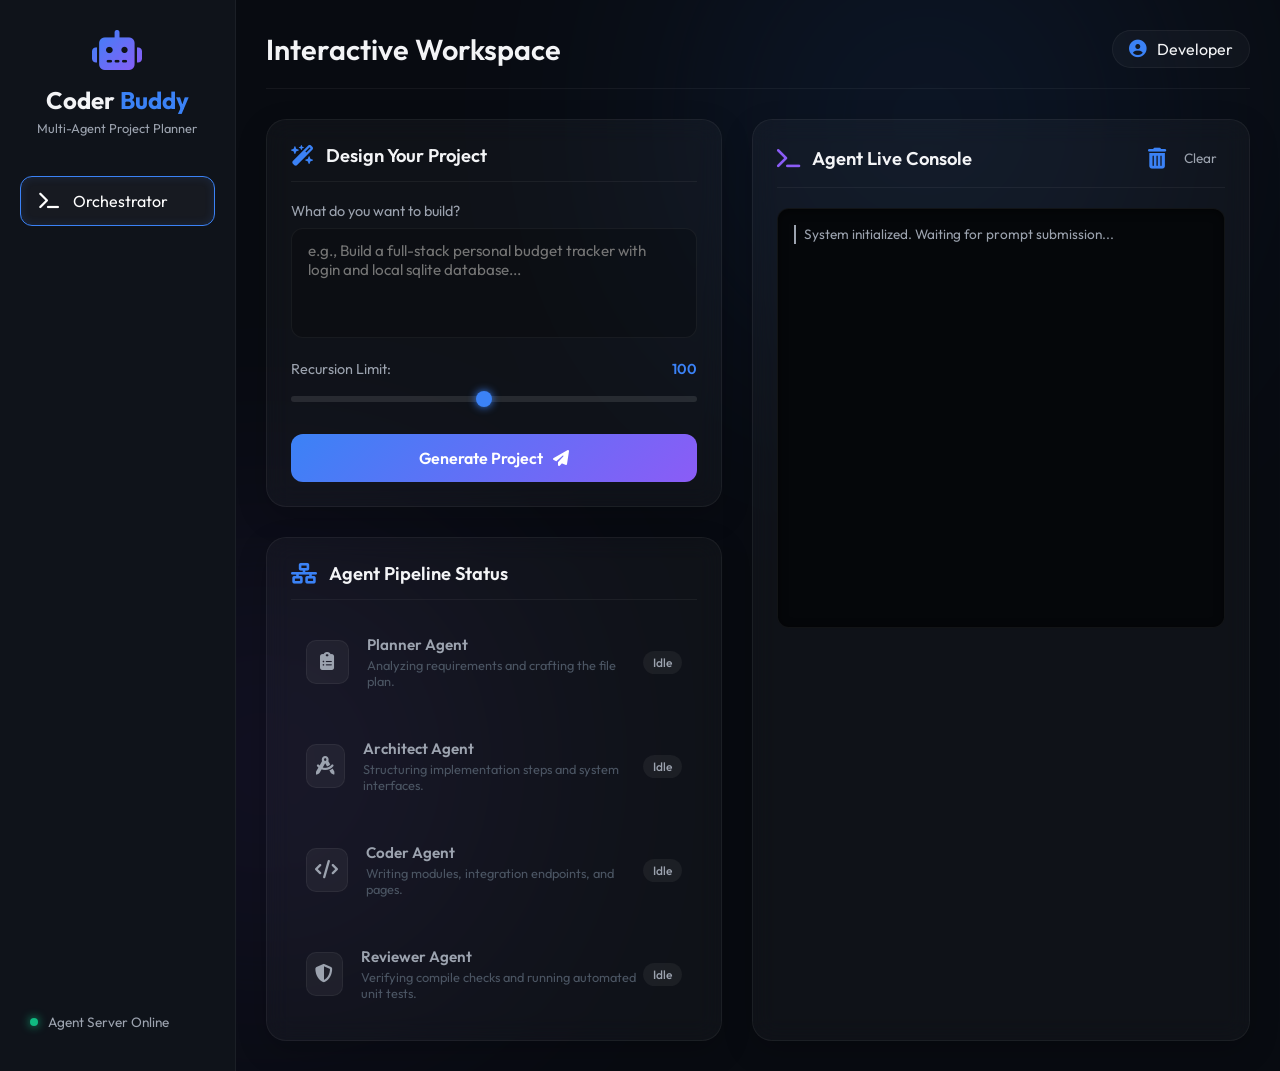
<file: Coder Buddy Project/agent/ui/index.html>
<!DOCTYPE html>
<html lang="en">
<head>
    <meta charset="UTF-8">
    <meta name="viewport" content="width=device-width, initial-scale=1.0">
    <title>Coder Buddy - Interactive Agent Dashboard</title>
    <link href="https://fonts.googleapis.com/css2?family=Outfit:wght@300;400;500;600;700&family=Fira+Code:wght@400;500&display=swap" rel="stylesheet">
    <link rel="stylesheet" href="https://cdnjs.cloudflare.com/ajax/libs/font-awesome/6.4.0/css/all.min.css">
    <link rel="stylesheet" href="style.css">
</head>
<body>
    <!-- Graphic glows -->
    <div class="glow glow-1"></div>
    <div class="glow glow-2"></div>

    <div class="app-container">
        <!-- Sidebar/Branding Panel -->
        <aside class="sidebar">
            <div class="brand">
                <i class="fa-solid fa-robot brand-icon"></i>
                <h2>Coder <span>Buddy</span></h2>
                <p>Multi-Agent Project Planner</p>
            </div>
            
            <nav class="side-menu">
                <div class="menu-item active">
                    <i class="fa-solid fa-terminal"></i>
                    <span>Orchestrator</span>
                </div>
            </nav>
            
            <div class="system-status">
                <div class="status-indicator online"></div>
                <span>Agent Server Online</span>
            </div>
        </aside>

        <!-- Main Workspace -->
        <main class="workspace">
            <header class="top-header">
                <h1>Interactive Workspace</h1>
                <div class="user-profile">
                    <i class="fa-solid fa-circle-user"></i>
                    <span>Developer</span>
                </div>
            </header>

            <div class="grid-layout">
                <!-- Left Column: Controls and Planning -->
                <div class="left-col">
                    <!-- Prompt Panel -->
                    <section class="card prompt-card">
                        <div class="card-header">
                            <i class="fa-solid fa-wand-magic-sparkles"></i>
                            <h3>Design Your Project</h3>
                        </div>
                        <div class="card-body">
                            <form id="generation-form" onsubmit="submitPrompt(event)">
                                <div class="form-group">
                                    <label for="prompt">What do you want to build?</label>
                                    <textarea id="prompt" placeholder="e.g., Build a full-stack personal budget tracker with login and local sqlite database..." required></textarea>
                                </div>
                                
                                <div class="form-row">
                                    <div class="form-group slider-group">
                                        <label for="recursion-limit">Recursion Limit: <span id="recursion-value">100</span></label>
                                        <input type="range" id="recursion-limit" min="10" max="200" value="100" oninput="document.getElementById('recursion-value').textContent = this.value">
                                    </div>
                                </div>

                                <button type="submit" class="btn-submit" id="btn-submit">
                                    <span class="btn-text">Generate Project</span>
                                    <i class="fa-solid fa-paper-plane"></i>
                                </button>
                            </form>
                        </div>
                    </section>

                    <!-- Timeline Panel -->
                    <section class="card timeline-card">
                        <div class="card-header">
                            <i class="fa-solid fa-network-wired"></i>
                            <h3>Agent Pipeline Status</h3>
                        </div>
                        <div class="card-body">
                            <div class="timeline">
                                <div class="timeline-step" id="step-planner">
                                    <div class="step-icon"><i class="fa-solid fa-clipboard-list"></i></div>
                                    <div class="step-details">
                                        <h4>Planner Agent</h4>
                                        <p>Analyzing requirements and crafting the file plan.</p>
                                    </div>
                                    <div class="step-badge">Idle</div>
                                </div>

                                <div class="timeline-step" id="step-architect">
                                    <div class="step-icon"><i class="fa-solid fa-compass-drafting"></i></div>
                                    <div class="step-details">
                                        <h4>Architect Agent</h4>
                                        <p>Structuring implementation steps and system interfaces.</p>
                                    </div>
                                    <div class="step-badge">Idle</div>
                                </div>

                                <div class="timeline-step" id="step-coder">
                                    <div class="step-icon"><i class="fa-solid fa-code"></i></div>
                                    <div class="step-details">
                                        <h4>Coder Agent</h4>
                                        <p>Writing modules, integration endpoints, and pages.</p>
                                    </div>
                                    <div class="step-badge">Idle</div>
                                </div>

                                <div class="timeline-step" id="step-reviewer">
                                    <div class="step-icon"><i class="fa-solid fa-shield-halved"></i></div>
                                    <div class="step-details">
                                        <h4>Reviewer Agent</h4>
                                        <p>Verifying compile checks and running automated unit tests.</p>
                                    </div>
                                    <div class="step-badge">Idle</div>
                                </div>
                            </div>
                        </div>
                    </section>
                </div>

                <!-- Right Column: Live Logs and Output -->
                <div class="right-col">
                    <!-- Console/Terminal Panel -->
                    <section class="card console-card">
                        <div class="card-header">
                            <div class="title-wrapper">
                                <i class="fa-solid fa-terminal"></i>
                                <h3>Agent Live Console</h3>
                            </div>
                            <button class="btn-clear" onclick="clearConsole()"><i class="fa-solid fa-trash-can"></i> Clear</button>
                        </div>
                        <div class="console-body" id="console-output">
                            <div class="console-line system-msg">System initialized. Waiting for prompt submission...</div>
                        </div>
                    </section>

                    <!-- Success Details Card (Initially hidden) -->
                    <section class="card success-card hidden" id="success-panel">
                        <div class="card-header">
                            <i class="fa-solid fa-circle-check"></i>
                            <h3>Project Generated Successfully!</h3>
                        </div>
                        <div class="card-body">
                            <div class="project-info">
                                <div class="info-item">
                                    <span class="label">Project Name:</span>
                                    <span class="val" id="res-project-name">-</span>
                                </div>
                                <div class="info-item">
                                    <span class="label">Directory Path:</span>
                                    <span class="val path-highlight" id="res-project-path">-</span>
                                </div>
                                <div class="info-item">
                                    <span class="label">Tech Stack:</span>
                                    <span class="val" id="res-project-tech">-</span>
                                </div>
                            </div>
                            
                            <div class="download-action-wrapper">
                                <button type="button" class="btn-download" id="btn-download" onclick="downloadZip()">
                                    <i class="fa-solid fa-file-zipper"></i>
                                    <span>Download Project ZIP</span>
                                </button>
                            </div>

                            <div class="file-list-wrapper">
                                <h4>Generated Files:</h4>
                                <ul class="file-list" id="res-file-list">
                                    <!-- Populated dynamically -->
                                </ul>
                            </div>
                        </div>
                    </section>
                </div>
            </div>
        </main>
    </div>

    <script src="app.js"></script>
</body>
</html>
</file>
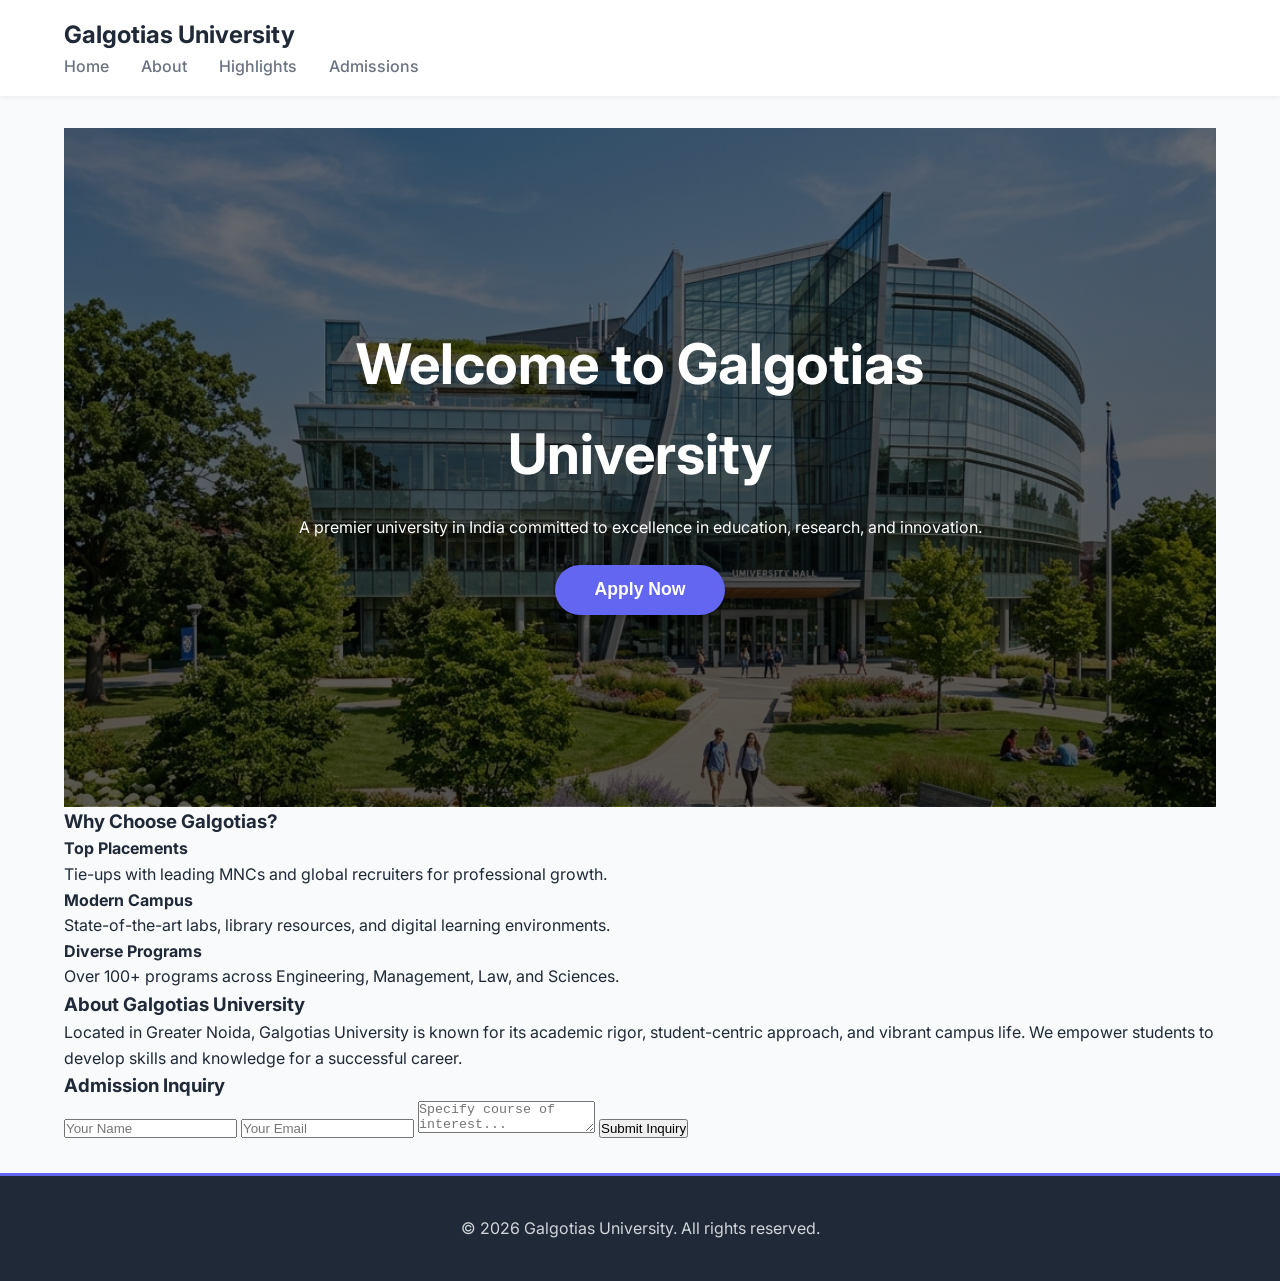
<file: Coder Buddy Project/Projects/galgotias_university_static_landing_page_20260616_044455/index.html>
<!DOCTYPE html>
<html lang="en">
<head>
    <meta charset="UTF-8">
    <meta name="viewport" content="width=device-width, initial-scale=1.0">
    <title>Galgotias University - Admissions, Programs, and Highlights</title>
    <!-- Linking the CSS file -->
    <link rel="stylesheet" href="src/styles/main_layout.css">
</head>
<body>

    <header>
        <nav class="navbar">
            <h1>Galgotias University</h1>
            <ul>
                <li><a href="#home">Home</a></li>
                <li><a href="#about">About</a></li>
                <li><a href="#programs">Highlights</a></li>
                <li><a href="#contact">Admissions</a></li>
            </ul>
        </nav>
    </header>

    <main>
        <!-- Hero Section -->
        <section id="home" class="hero">
            <h2>Welcome to Galgotias University</h2>
            <p>A premier university in India committed to excellence in education, research, and innovation.</p>
            <button id="cta-button">Apply Now</button>
        </section>

        <!-- Features / Highlights Section -->
        <section id="features" class="features">
            <h3>Why Choose Galgotias?</h3>
            <div class="feature-grid">
                <article class="feature-item">
                    <h4>Top Placements</h4>
                    <p>Tie-ups with leading MNCs and global recruiters for professional growth.</p>
                </article>
                <article class="feature-item">
                    <h4>Modern Campus</h4>
                    <p>State-of-the-art labs, library resources, and digital learning environments.</p>
                </article>
                <article class="feature-item">
                    <h4>Diverse Programs</h4>
                    <p>Over 100+ programs across Engineering, Management, Law, and Sciences.</p>
                </article>
            </div>
        </section>

        <!-- About Section -->
        <section id="about" class="about">
            <h3>About Galgotias University</h3>
            <p>Located in Greater Noida, Galgotias University is known for its academic rigor, student-centric approach, and vibrant campus life. We empower students to develop skills and knowledge for a successful career.</p>
        </section>

        <!-- Contact Section -->
        <section id="contact" class="contact">
            <h3>Admission Inquiry</h3>
            <form id="contact-form">
                <input type="text" placeholder="Your Name" required>
                <input type="email" placeholder="Your Email" required>
                <textarea placeholder="Specify course of interest..."></textarea>
                <button type="submit">Submit Inquiry</button>
            </form>
        </section>
    </main>

    <footer>
        <p>&copy; 2026 Galgotias University. All rights reserved.</p>
    </footer>

    <!-- Linking the JavaScript file -->
    <script src="src/scripts/main_interactivity.js"></script>
</body>
</html>
</file>
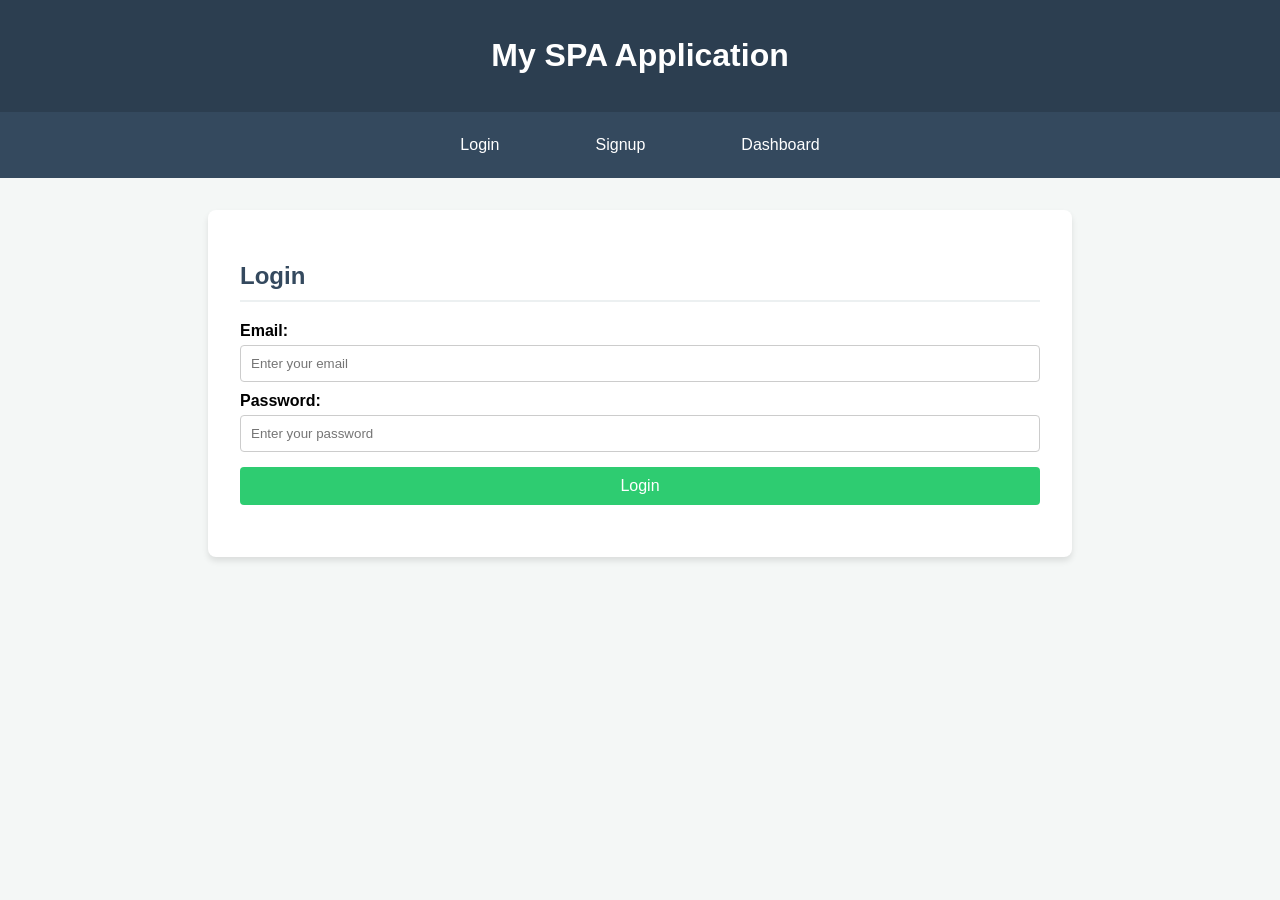
<file: Coder Buddy Project/Projects/full_stack_customer_feedback_board_20260616_024219/frontend/index.html>
<!DOCTYPE html>
<html lang="en">
<head>
    <meta charset="UTF-8">
    <meta name="viewport" content="width=device-width, initial-scale=1.0">
    <title>SPA Application</title>
    <style>
        body { font-family: Arial, sans-serif; margin: 0; padding: 0; background-color: #f4f7f6; }
        header { background-color: #2c3e50; color: white; padding: 1rem 0; text-align: center; box-shadow: 0 2px 4px rgba(0,0,0,0.1); }
        nav { background-color: #34495e; display: flex; justify-content: center; padding: 0.5rem 0; }
        nav a { color: white; text-decoration: none; padding: 1rem 2rem; margin: 0 1rem; transition: background-color 0.3s; border-radius: 4px; }
        nav a:hover { background-color: #1abc9c; }
        .container { max-width: 800px; margin: 2rem auto; padding: 2rem; background: white; border-radius: 8px; box-shadow: 0 4px 6px rgba(0,0,0,0.1); }
        section { display: none; padding: 20px 0; }
        section.active { display: block; }
        h2 { color: #34495e; border-bottom: 2px solid #ecf0f1; padding-bottom: 10px; margin-top: 0; }
        form label { display: block; margin-top: 10px; font-weight: bold; }
        input[type="text"], input[type="email"], input[type="password"] { width: 100%; padding: 10px; margin-top: 5px; border: 1px solid #ccc; border-radius: 4px; box-sizing: border-box; }
        button { background-color: #2ecc71; color: white; padding: 10px 15px; border: none; border-radius: 4px; cursor: pointer; margin-top: 15px; width: 100%; font-size: 1rem; }
        button:hover { background-color: #27ae60; }
    </style>
</head>
<body>

<header>
    <h1>My SPA Application</h1>
</header>

<nav>
    <a href="#" onclick="showView('login')">Login</a>
    <a href="#" onclick="showView('signup')">Signup</a>
    <a href="#" onclick="showView('dashboard')">Dashboard</a>
</nav>

<div class="container">

    <!-- Login View -->
    <section id="login" class="view active">
        <h2>Login</h2>
        <form id="loginForm">
            <label for="email">Email:</label>
            <input type="email" id="email" name="email" placeholder="Enter your email">

            <label for="password">Password:</label>
            <input type="password" id="password" name="password" placeholder="Enter your password">

            <button type="submit">Login</button>
        </form>
    </section>

    <!-- Signup View -->
    <section id="signup" class="view">
        <h2>Signup</h2>
        <form id="signupForm">
            <label for="username">Username:</label>
            <input type="text" id="username" name="username" placeholder="Choose a username">

            <label for="email_signup">Email:</label>
            <input type="email" id="email_signup" name="email" placeholder="Enter your email">

            <label for="password_signup">Password:</label>
            <input type="password" id="password_signup" name="password" placeholder="Create a password">

            <button type="submit">Sign Up</button>
        </form>
    </section>

    <!-- Dashboard View -->
    <section id="dashboard" class="view">
        <h2>Dashboard</h2>
        <p>Welcome to your personalized dashboard!</p>
        
        <div style="background-color: #ecf0f1; padding: 20px; border-radius: 6px; margin-bottom: 20px;">
            <h3>User Profile</h3>
            <p><strong>Username:</strong> <span id="dashboardUsername">Guest</span></p>
            <p><strong>Email:</strong> <span id="dashboardEmail">guest@example.com</span></p>
        </div>

        <div style="background-color: #e8f5e9; padding: 20px; border-radius: 6px;">
            <h3>Recent Activity</h3>
            <ul>
                <li>Successfully logged in at 10:30 AM</li>
                <li>Updated profile settings.</li>
                <li>Viewed project details.</li>
            </ul>
        </div>

    </section>

</div>

<script>
    function showView(viewId) {
        // Hide all sections
        document.querySelectorAll('.view').forEach(section => {
            section.classList.remove('active');
        });
        // Show the requested section
        const targetSection = document.getElementById(viewId);
        if (targetSection) {
            targetSection.classList.add('active');
        }
    }

    // Optional: Handle form submissions to prevent page reload and show placeholder action
    document.getElementById('loginForm').addEventListener('submit', function(e) {
        e.preventDefault();
        alert("Login attempt simulated. (In a real app, this would handle authentication)");
        showView('dashboard'); // Redirect to dashboard on success simulation
    });

    document.getElementById('signupForm').addEventListener('submit', function(e) {
        e.preventDefault();
        alert("Signup attempt simulated. (In a real app, this would handle user creation)");
        showView('login'); // Go back to login after signup simulation
    });
</script>

</body>
</html>
</file>
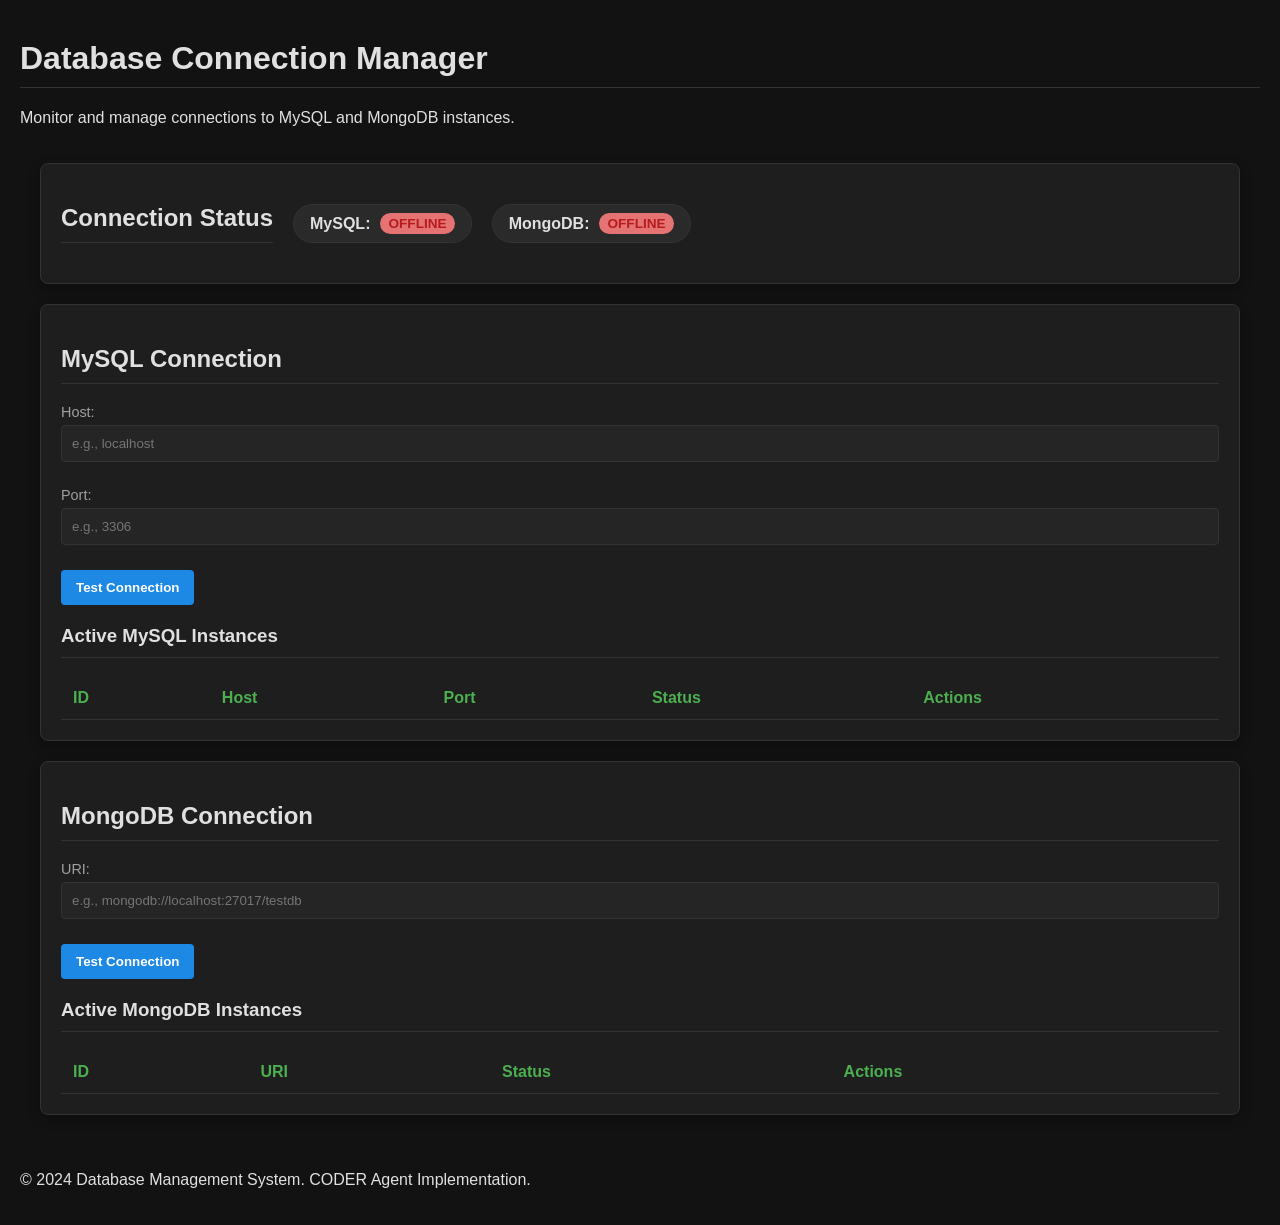
<file: Coder Buddy Project/Projects/full_stack_database_explorer_dashboard_20260615_191911/frontend/index.html>
<!DOCTYPE html>
<html lang="en">
<head>
    <meta charset="UTF-8">
    <meta name="viewport" content="width=device-width, initial-scale=1.0">
    <title>Database Management Dashboard</title>
    <link rel="stylesheet" href="style.css">
</head>
<body>

    <header>
        <h1>Database Connection Manager</h1>
        <p>Monitor and manage connections to MySQL and MongoDB instances.</p>
    </header>

    <main class="dashboard-container">
        <!-- Connection Health Badges -->
        <section id="health-badges" class="card health-status">
            <h2>Connection Status</h2>
            <div class="badge mysql-status" data-connection-id="mysql_1">MySQL: <span class="status-indicator pending">Pending</span></div>
            <div class="badge mongo-status" data-connection-id="mongo_1">MongoDB: <span class="status-indicator pending">Pending</span></div>
        </section>

        <!-- MySQL Management Section -->
        <section id="mysql-management" class="card management-panel">
            <h2>MySQL Connection</h2>
            <form id="mysql-connection-form">
                <div class="form-group">
                    <label for="mysql-host">Host:</label>
                    <input type="text" id="mysql-host" placeholder="e.g., localhost" required>
                </div>
                <div class="form-group">
                    <label for="mysql-port">Port:</label>
                    <input type="number" id="mysql-port" placeholder="e.g., 3306" required>
                </div>
                <button type="submit" class="btn primary">Test Connection</button>
            </form>

            <h3>Active MySQL Instances</h3>
            <table id="mysql-instances-table">
                <thead>
                    <tr>
                        <th>ID</th>
                        <th>Host</th>
                        <th>Port</th>
                        <th>Status</th>
                        <th>Actions</th>
                    </tr>
                </thead>
                <tbody>
                    <!-- Dynamic content injected here -->
                </tbody>
            </table>
        </section>

        <!-- MongoDB Management Section -->
        <section id="mongo-management" class="card management-panel">
            <h2>MongoDB Connection</h2>
            <form id="mongo-connection-form">
                <div class="form-group">
                    <label for="mongo-uri">URI:</label>
                    <input type="text" id="mongo-uri" placeholder="e.g., mongodb://localhost:27017/testdb" required>
                </div>
                <button type="submit" class="btn primary">Test Connection</button>
            </form>

            <h3>Active MongoDB Instances</h3>
            <table id="mongo-instances-table">
                <thead>
                    <tr>
                        <th>ID</th>
                        <th>URI</th>
                        <th>Status</th>
                        <th>Actions</th>
                    </tr>
                </thead>
                <tbody>
                    <!-- Dynamic content injected here -->
                </tbody>
            </table>
        </section>

    </main>

    <footer>
        <p>&copy; 2024 Database Management System. CODER Agent Implementation.</p>
    </footer>

    <script src="app.js"></script>
</body>
</html>
</file>
<file: Coder Buddy Project/agent/ui/style.css>
:root {
    --bg-darker: #080b11;
    --bg-dark: #0f131a;
    --card-bg: rgba(255, 255, 255, 0.03);
    --card-border: rgba(255, 255, 255, 0.05);
    
    --primary: #3b82f6;
    --primary-glow: rgba(59, 130, 246, 0.15);
    --accent: #8b5cf6;
    --accent-glow: rgba(139, 92, 246, 0.15);
    --success: #10b981;
    --warning: #f59e0b;
    --error: #ef4444;
    
    --text: #f3f4f6;
    --text-muted: #9ca3af;
    --text-dark: #4b5563;
}

* {
    box-sizing: border-box;
    margin: 0;
    padding: 0;
    font-family: 'Outfit', sans-serif;
}

body {
    background-color: var(--bg-darker);
    color: var(--text);
    min-height: 100vh;
    overflow-x: hidden;
    position: relative;
}

/* Background Glowing Accents */
.glow {
    position: absolute;
    border-radius: 50%;
    filter: blur(140px);
    z-index: -1;
    opacity: 0.25;
}

.glow-1 {
    top: -10%;
    right: 10%;
    width: 450px;
    height: 450px;
    background: radial-gradient(circle, var(--primary), transparent);
}

.glow-2 {
    bottom: 10%;
    left: 5%;
    width: 400px;
    height: 400px;
    background: radial-gradient(circle, var(--accent), transparent);
}

/* Layout container */
.app-container {
    display: flex;
    min-height: 100vh;
}

/* Sidebar Styling */
.sidebar {
    width: 260px;
    background-color: var(--bg-dark);
    border-right: 1px solid var(--card-border);
    padding: 30px 20px;
    display: flex;
    flex-direction: column;
    justify-content: space-between;
}

.brand {
    text-align: center;
    margin-bottom: 40px;
}

.brand-icon {
    font-size: 2.5rem;
    background: linear-gradient(135deg, var(--primary), var(--accent));
    -webkit-background-clip: text;
    -webkit-text-fill-color: transparent;
    margin-bottom: 15px;
}

.brand h2 {
    font-size: 1.5rem;
    font-weight: 700;
}

.brand h2 span {
    color: var(--primary);
}

.brand p {
    font-size: 0.8rem;
    color: var(--text-muted);
    margin-top: 5px;
}

.side-menu {
    flex-grow: 1;
}

.menu-item {
    display: flex;
    align-items: center;
    padding: 14px 18px;
    border-radius: 12px;
    margin-bottom: 10px;
    color: var(--text-muted);
    cursor: pointer;
    transition: all 0.2s ease;
}

.menu-item i {
    margin-right: 14px;
    font-size: 1.1rem;
}

.menu-item:hover, .menu-item.active {
    color: white;
    background: var(--card-bg);
    border: 1px solid var(--card-border);
}

.menu-item.active {
    border-color: var(--primary);
    box-shadow: inset 0 0 10px var(--primary-glow);
}

.system-status {
    display: flex;
    align-items: center;
    padding: 10px;
    font-size: 0.85rem;
    color: var(--text-muted);
}

.status-indicator {
    width: 8px;
    height: 8px;
    border-radius: 50%;
    margin-right: 10px;
}

.status-indicator.online {
    background-color: var(--success);
    box-shadow: 0 0 10px var(--success);
}

/* Workspace main content */
.workspace {
    flex-grow: 1;
    padding: 30px;
    display: flex;
    flex-direction: column;
}

.top-header {
    display: flex;
    justify-content: space-between;
    align-items: center;
    margin-bottom: 30px;
    border-bottom: 1px solid var(--card-border);
    padding-bottom: 20px;
}

.top-header h1 {
    font-size: 1.8rem;
    font-weight: 600;
}

.user-profile {
    display: flex;
    align-items: center;
    background: var(--card-bg);
    border: 1px solid var(--card-border);
    padding: 8px 16px;
    border-radius: 20px;
}

.user-profile i {
    margin-right: 10px;
    font-size: 1.1rem;
    color: var(--primary);
}

/* Grid Layout */
.grid-layout {
    display: grid;
    grid-template-columns: 1.1fr 1.2fr;
    gap: 30px;
    flex-grow: 1;
}

.left-col, .right-col {
    display: flex;
    flex-direction: column;
    gap: 30px;
}

/* Glassmorphic Cards */
.card {
    background: var(--card-bg);
    backdrop-filter: blur(12px);
    -webkit-backdrop-filter: blur(12px);
    border: 1px solid var(--card-border);
    border-radius: 20px;
    padding: 24px;
    box-shadow: 0 10px 30px rgba(0, 0, 0, 0.2);
    display: flex;
    flex-direction: column;
}

.card-header {
    display: flex;
    align-items: center;
    margin-bottom: 20px;
    border-bottom: 1px solid var(--card-border);
    padding-bottom: 14px;
}

.card-header i {
    font-size: 1.3rem;
    color: var(--primary);
    margin-right: 12px;
}

.card-header h3 {
    font-size: 1.15rem;
    font-weight: 600;
}

/* Prompt Card Input elements */
.form-group {
    margin-bottom: 18px;
}

.form-group label {
    display: block;
    font-size: 0.9rem;
    color: var(--text-muted);
    margin-bottom: 8px;
}

textarea {
    width: 100%;
    height: 110px;
    background: rgba(0, 0, 0, 0.2);
    border: 1px solid var(--card-border);
    border-radius: 12px;
    padding: 12px 16px;
    color: white;
    font-size: 0.95rem;
    resize: none;
    outline: none;
    transition: all 0.2s;
}

textarea:focus {
    border-color: var(--primary);
    box-shadow: 0 0 12px var(--primary-glow);
}

.form-row {
    display: flex;
    gap: 20px;
}

.slider-group {
    flex-grow: 1;
}

.slider-group label {
    display: flex;
    justify-content: space-between;
}

.slider-group label span {
    color: var(--primary);
    font-weight: 600;
}

input[type="range"] {
    width: 100%;
    background: rgba(255, 255, 255, 0.1);
    height: 6px;
    border-radius: 3px;
    outline: none;
    -webkit-appearance: none;
}

input[type="range"]::-webkit-slider-thumb {
    -webkit-appearance: none;
    width: 16px;
    height: 16px;
    border-radius: 50%;
    background: var(--primary);
    cursor: pointer;
    box-shadow: 0 0 8px var(--primary);
}

.btn-submit {
    width: 100%;
    background: linear-gradient(135deg, var(--primary), var(--accent));
    border: none;
    padding: 14px;
    border-radius: 12px;
    color: white;
    font-size: 1rem;
    font-weight: 600;
    cursor: pointer;
    display: flex;
    justify-content: center;
    align-items: center;
    gap: 10px;
    transition: all 0.2s ease;
    margin-top: 10px;
}

.btn-submit:hover {
    transform: translateY(-2px);
    box-shadow: 0 8px 20px rgba(59, 130, 246, 0.25);
}

.btn-submit:disabled {
    opacity: 0.5;
    cursor: not-allowed;
    transform: none;
}

/* Agent Pipeline Timeline */
.timeline {
    display: flex;
    flex-direction: column;
    gap: 20px;
}

.timeline-step {
    display: flex;
    align-items: center;
    padding: 14px;
    border-radius: 14px;
    border: 1px solid transparent;
    transition: all 0.3s ease;
}

.step-icon {
    width: 44px;
    height: 44px;
    border-radius: 10px;
    background: rgba(255, 255, 255, 0.05);
    border: 1px solid var(--card-border);
    display: flex;
    justify-content: center;
    align-items: center;
    font-size: 1.15rem;
    color: var(--text-muted);
    margin-right: 18px;
    transition: all 0.3s;
}

.step-details {
    flex-grow: 1;
}

.step-details h4 {
    font-size: 0.95rem;
    font-weight: 600;
    margin-bottom: 3px;
    color: var(--text-muted);
}

.step-details p {
    font-size: 0.8rem;
    color: var(--text-dark);
}

.step-badge {
    padding: 4px 10px;
    border-radius: 12px;
    font-size: 0.75rem;
    font-weight: 500;
    background: rgba(255, 255, 255, 0.05);
    color: var(--text-muted);
}

/* Timeline Animation States */
.timeline-step.active {
    background: rgba(59, 130, 246, 0.03);
    border-color: rgba(59, 130, 246, 0.2);
}

.timeline-step.active .step-icon {
    background: var(--primary-glow);
    border-color: var(--primary);
    color: var(--primary);
    box-shadow: 0 0 15px rgba(59, 130, 246, 0.3);
    animation: pulse 2s infinite;
}

.timeline-step.active .step-details h4 {
    color: white;
}

.timeline-step.active .step-details p {
    color: var(--text-muted);
}

.timeline-step.active .step-badge {
    background: var(--primary);
    color: white;
    box-shadow: 0 0 10px var(--primary-glow);
}

.timeline-step.completed {
    background: rgba(16, 185, 129, 0.03);
    border-color: rgba(16, 185, 129, 0.2);
}

.timeline-step.completed .step-icon {
    background: rgba(16, 185, 129, 0.15);
    border-color: var(--success);
    color: var(--success);
}

.timeline-step.completed .step-details h4 {
    color: white;
}

.timeline-step.completed .step-badge {
    background: var(--success);
    color: white;
}

@keyframes pulse {
    0% {
        box-shadow: 0 0 0 0 rgba(59, 130, 246, 0.4);
    }
    70% {
        box-shadow: 0 0 0 8px rgba(59, 130, 246, 0);
    }
    100% {
        box-shadow: 0 0 0 0 rgba(59, 130, 246, 0);
    }
}

/* Console Card and Live Terminals */
.console-card {
    flex-grow: 1;
    min-height: 300px;
}

.console-card .card-header {
    justify-content: space-between;
}

.title-wrapper {
    display: flex;
    align-items: center;
}

.title-wrapper i {
    color: var(--accent);
    margin-right: 12px;
}

.btn-clear {
    background: transparent;
    border: none;
    color: var(--text-muted);
    font-size: 0.85rem;
    cursor: pointer;
    display: flex;
    align-items: center;
    gap: 6px;
    padding: 4px 8px;
    border-radius: 6px;
    transition: all 0.2s;
}

.btn-clear:hover {
    color: var(--error);
    background: rgba(239, 68, 68, 0.05);
}

.console-body {
    flex-grow: 1;
    background: #05070a;
    border: 1px solid var(--card-border);
    border-radius: 12px;
    padding: 16px;
    font-family: 'Fira Code', monospace;
    font-size: 0.85rem;
    overflow-y: auto;
    max-height: 420px;
    display: flex;
    flex-direction: column;
    gap: 8px;
    box-shadow: inset 0 2px 10px rgba(0,0,0,0.5);
}

.console-line {
    white-space: pre-wrap;
    word-break: break-all;
    line-height: 1.4;
}

.console-line.system-msg {
    color: var(--text-muted);
    border-left: 2px solid var(--text-muted);
    padding-left: 8px;
}

.console-line.info-msg {
    color: var(--primary);
}

.console-line.success-msg {
    color: var(--success);
}

.console-line.warning-msg {
    color: var(--warning);
}

.console-line.error-msg {
    color: var(--error);
    background: rgba(239, 68, 68, 0.05);
    border-radius: 4px;
    padding: 4px 8px;
}

/* Success Card details */
.success-card {
    border-color: rgba(16, 185, 129, 0.3);
    box-shadow: 0 10px 30px rgba(16, 185, 129, 0.1);
    animation: slideUp 0.4s ease-out;
}

@keyframes slideUp {
    from {
        opacity: 0;
        transform: translateY(20px);
    }
    to {
        opacity: 1;
        transform: translateY(0);
    }
}

.success-card .card-header i {
    color: var(--success);
}

.project-info {
    display: flex;
    flex-direction: column;
    gap: 12px;
    margin-bottom: 20px;
}

.info-item {
    display: flex;
    font-size: 0.95rem;
}

.info-item .label {
    width: 140px;
    color: var(--text-muted);
    font-weight: 500;
}

.info-item .val {
    flex-grow: 1;
    color: white;
}

.path-highlight {
    font-family: 'Fira Code', monospace;
    font-size: 0.85rem;
    background: rgba(255,255,255,0.05);
    padding: 2px 8px;
    border-radius: 4px;
    color: var(--primary) !important;
}

.file-list-wrapper h4 {
    font-size: 0.95rem;
    font-weight: 600;
    margin-bottom: 10px;
    color: var(--text-muted);
}

.file-list {
    list-style: none;
    display: grid;
    grid-template-columns: 1fr 1fr;
    gap: 8px;
}

.file-list li {
    font-family: 'Fira Code', monospace;
    font-size: 0.8rem;
    background: rgba(255,255,255,0.02);
    border: 1px solid var(--card-border);
    padding: 6px 12px;
    border-radius: 6px;
    display: flex;
    align-items: center;
    gap: 8px;
}

.file-list li::before {
    content: "📄";
    font-size: 0.9rem;
}

.hidden {
    display: none !important;
}

/* Download Action Button Styling */
.download-action-wrapper {
    margin-bottom: 20px;
}

.btn-download {
    width: 100%;
    background: linear-gradient(135deg, var(--accent), #7c3aed);
    border: none;
    padding: 12px;
    border-radius: 12px;
    color: white;
    font-size: 0.95rem;
    font-weight: 600;
    cursor: pointer;
    display: flex;
    justify-content: center;
    align-items: center;
    gap: 8px;
    transition: all 0.2s ease;
    box-shadow: 0 4px 6px rgba(139, 92, 246, 0.2);
}

.btn-download:hover {
    transform: translateY(-2px);
    box-shadow: 0 8px 16px rgba(139, 92, 246, 0.35);
    filter: brightness(1.1);
}

.btn-download:active {
    transform: translateY(0);
}
</file>
<file: Coder Buddy Project/Projects/galgotias_university_static_landing_page_20260616_044455/src/styles/main_layout.css>
/* src/styles/main_layout.css */

/* --- 1. Global Reset and Base Styles --- */
@import url('https://fonts.googleapis.com/css2?family=Inter:wght@300;400;700&display=swap');

:root {
    --primary-color: #6366f1; /* Indigo 500 */
    --secondary-color: #4f46e5; /* Indigo 600 */
    --text-main: #1f2937; /* Gray 800 */
    --text-light: #6b7280; /* Gray 500 */
    --bg-light: #f9fafb; /* Gray 50 */
    --white: #ffffff;
    --max-width: 1200px;
}

* {
    margin: 0;
    padding: 0;
    box-sizing: border-box;
}

body {
    font-family: 'Inter', sans-serif;
    line-height: 1.6;
    color: var(--text-main);
    background-color: var(--bg-light);
}

/* --- 2. Main Layout Structure (CSS Grid) --- */

/* The main container uses CSS Grid to define the overall page structure */
.page-container {
    display: grid;
    grid-template-rows: auto auto min(100vh, 80vh) auto; /* Header, Hero, Content, Footer */
    min-height: 100vh;
}

/* --- 3. Header and Navigation Styles (Flexbox) --- */
header {
    background-color: var(--white);
    box-shadow: 0 2px 4px rgba(0, 0, 0, 0.05);
    padding: 1rem 5%;
    display: flex;
    justify-content: space-between;
    align-items: center;
    position: sticky;
    top: 0;
    z-index: 1000;
}

.logo a {
    font-size: 1.5rem;
    font-weight: 700;
    color: var(--primary-color);
    text-decoration: none;
}

nav ul {
    list-style: none;
    display: flex;
    gap: 2rem;
}

nav a {
    text-decoration: none;
    color: var(--text-light);
    font-weight: 500;
    transition: color 0.3s ease;
}

nav a:hover {
    color: var(--primary-color);
}

/* --- 4. Hero Section Styles --- */
.hero {
    background: linear-gradient(rgba(0, 0, 0, 0.55), rgba(0, 0, 0, 0.65)), url('../assets/galgotias_campus.png');
    background-size: cover;
    background-position: center;
    background-repeat: no-repeat;
    color: var(--white);
    display: flex;
    flex-direction: column;
    justify-content: center;
    align-items: center;
    text-align: center;
    padding: 12rem 5%; /* Responsive padding */
}

.hero h2 {
    font-size: 3.5rem;
    margin-bottom: 1rem;
    max-width: 800px;
    font-weight: 700;
}

#cta-button {
    background-color: var(--primary-color);
    color: var(--white);
    border: none;
    padding: 0.9rem 2.5rem;
    font-size: 1.1rem;
    font-weight: 700;
    border-radius: 30px;
    cursor: pointer;
    margin-top: 1.5rem;
    transition: all 0.3s ease;
    box-shadow: 0 4px 6px rgba(0, 0, 0, 0.2);
}

#cta-button:hover {
    background-color: var(--secondary-color);
    transform: translateY(-2px);
    box-shadow: 0 8px 16px rgba(99, 102, 241, 0.4);
}


/* --- 5. Content Sections Styles (Flexbox/Grid for internal alignment) --- */
main {
    padding: 2rem 5%;
    grid-row: 2 / 3; /* Occupies the middle grid row */
}

.content-section {
    padding: 4rem 0;
    border-bottom: 1px solid #e5e7eb;
}

.content-section h2 {
    font-size: 2.5rem;
    margin-bottom: 1.5rem;
    color: var(--secondary-color);
    text-align: center;
}

/* Specific section styling */
#about-us .grid-layout {
    display: grid;
    grid-template-columns: repeat(auto-fit, minmax(300px, 1fr));
    gap: 2rem;
    margin-top: 2rem;
}

/* --- 6. Footer Styles --- */
footer {
    background-color: var(--text-main);
    color: #d1d5db; /* Gray 300 */
    padding: 2rem 5%;
    text-align: center;
    border-top: 3px solid var(--primary-color);
}

footer p {
    margin: 0.5rem 0;
}

/* --- 7. Responsive Design --- */
@media (max-width: 768px) {
    header {
        flex-direction: column;
        padding: 1rem 2%;
    }

    nav ul {
        margin-top: 1rem;
        flex-wrap: wrap;
        justify-content: center;
    }

    .hero h1 {
        font-size: 2.5rem;
    }

    main {
        padding: 1.5rem 3%;
    }

    .content-section h2 {
        font-size: 2rem;
    }
}
</file>
<file: Coder Buddy Project/Projects/full_stack_database_explorer_dashboard_20260615_191911/frontend/style.css>
/* frontend/style.css */

/* --- Dark Mode Variables --- */
:root {
    --bg-primary: #121212;          /* Main background color (very dark) */
    --bg-secondary: #1e1e1e;        /* Secondary background for cards/panels */
    --text-main: #e0e0e0;           /* Light text color */
    --text-dim: #a0a0a0;           /* Dim text color */
    --border-color: #333333;        /* Subtle border color */
    --accent-color: #4CAF50;       /* Primary accent color (e.g., for buttons/highlights) */
    --card-shadow: 0 4px 12px rgba(0, 0, 0, 0.3); /* Darker shadow for depth */
}

body {
    background-color: var(--bg-primary);
    color: var(--text-main);
    font-family: 'Segoe UI', Tahoma, Geneva, Verdana, sans-serif;
    margin: 0;
    padding: 20px; /* Padding for overall layout */
}

/* --- Dashboard Layout --- */
.dashboard-container {
    max-width: 1400px;
    margin: 0 auto;
    padding: 20px;
}

h1, h2, h3 {
    color: var(--text-main);
    border-bottom: 1px solid var(--border-color);
    padding-bottom: 10px;
    margin-top: 20px;
}

/* --- Card Styling --- */
.card {
    background-color: var(--bg-secondary);
    border-radius: 8px;
    box-shadow: var(--card-shadow);
    padding: 20px;
    margin-bottom: 20px;
    transition: transform 0.3s ease, box-shadow 0.3s ease;
    border: 1px solid var(--border-color);
}

.card:hover {
    transform: translateY(-3px);
    box-shadow: 0 6px 15px rgba(0, 0, 0, 0.4);
}

/* --- Table Styling --- */
.data-table {
    width: 100%;
    border-collapse: collapse;
    margin-top: 15px;
    background-color: var(--bg-secondary);
    border-radius: 8px;
    overflow: hidden; /* Ensures border radius works on table */
}

.data-table th, .data-table td {
    padding: 12px 15px;
    text-align: left;
    border-bottom: 1px solid var(--border-color);
}

.data-table th {
    background-color: #2a2a2a; /* Slightly lighter header */
    color: var(--accent-color);
    font-weight: 600;
    text-transform: uppercase;
}

.data-table tr:hover {
    background-color: #252525;
}

/* --- Input and Button Styling (Basic) --- */
input[type="text"], input[type="number"], select, textarea {
    width: 100%;
    padding: 10px;
    margin-bottom: 10px;
    border: 1px solid var(--border-color);
    background-color: #252525; /* Slightly lighter input background */
    color: var(--text-main);
    border-radius: 4px;
    box-sizing: border-box;
}

button {
    padding: 10px 15px;
    background-color: var(--accent-color);
    color: white;
    border: none;
    border-radius: 4px;
    cursor: pointer;
    font-weight: bold;
    transition: background-color 0.3s ease;
}

button:hover {
    background-color: #66bb6a; /* Lighter accent on hover */
}

/* --- Additional Classes for Layout, Badges & Indicators --- */
.health-status {
    display: flex;
    gap: 20px;
    align-items: center;
    flex-wrap: wrap;
}

.badge {
    background-color: #2a2a2a;
    border: 1px solid var(--border-color);
    border-radius: 20px;
    padding: 8px 16px;
    font-weight: bold;
    display: flex;
    align-items: center;
    gap: 10px;
}

.status-indicator {
    padding: 3px 8px;
    border-radius: 12px;
    font-size: 0.85rem;
    text-transform: uppercase;
}

.status-indicator.pending {
    background-color: #ffd54f;
    color: #333;
}

.status-indicator.online {
    background-color: #81c784;
    color: #1b5e20;
}

.status-indicator.offline {
    background-color: #e57373;
    color: #b71c1c;
}

.form-group {
    margin-bottom: 15px;
    display: flex;
    flex-direction: column;
    gap: 5px;
}

.form-group label {
    font-size: 0.9rem;
    color: var(--text-dim);
}

.btn.primary {
    background-color: #1e88e5;
}

.btn.primary:hover {
    background-color: #1565c0;
}

.btn.delete-btn {
    background-color: #e53935;
    padding: 6px 12px;
    font-size: 0.85rem;
}

.btn.delete-btn:hover {
    background-color: #c62828;
}

table {
    width: 100%;
    border-collapse: collapse;
    margin-top: 15px;
}

th, td {
    padding: 12px;
    text-align: left;
    border-bottom: 1px solid var(--border-color);
}

th {
    color: var(--accent-color);
}
</file>
